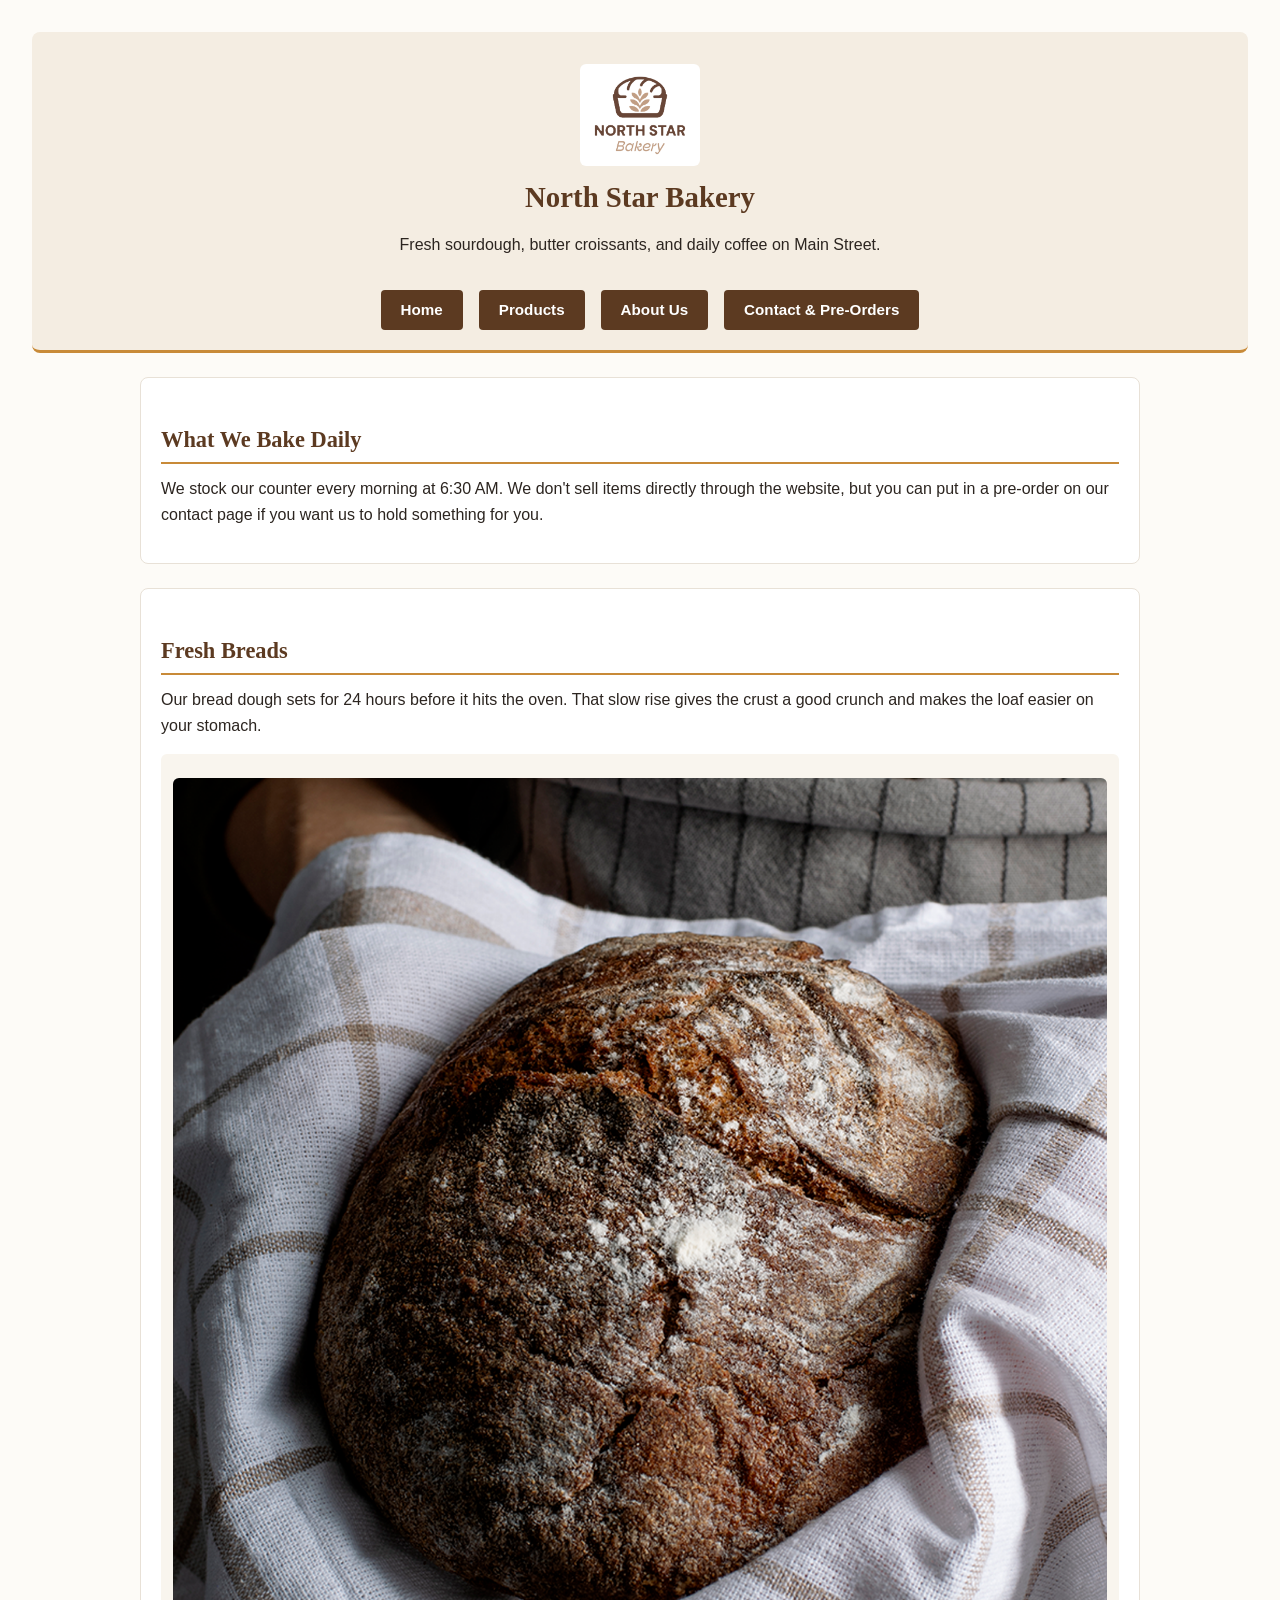
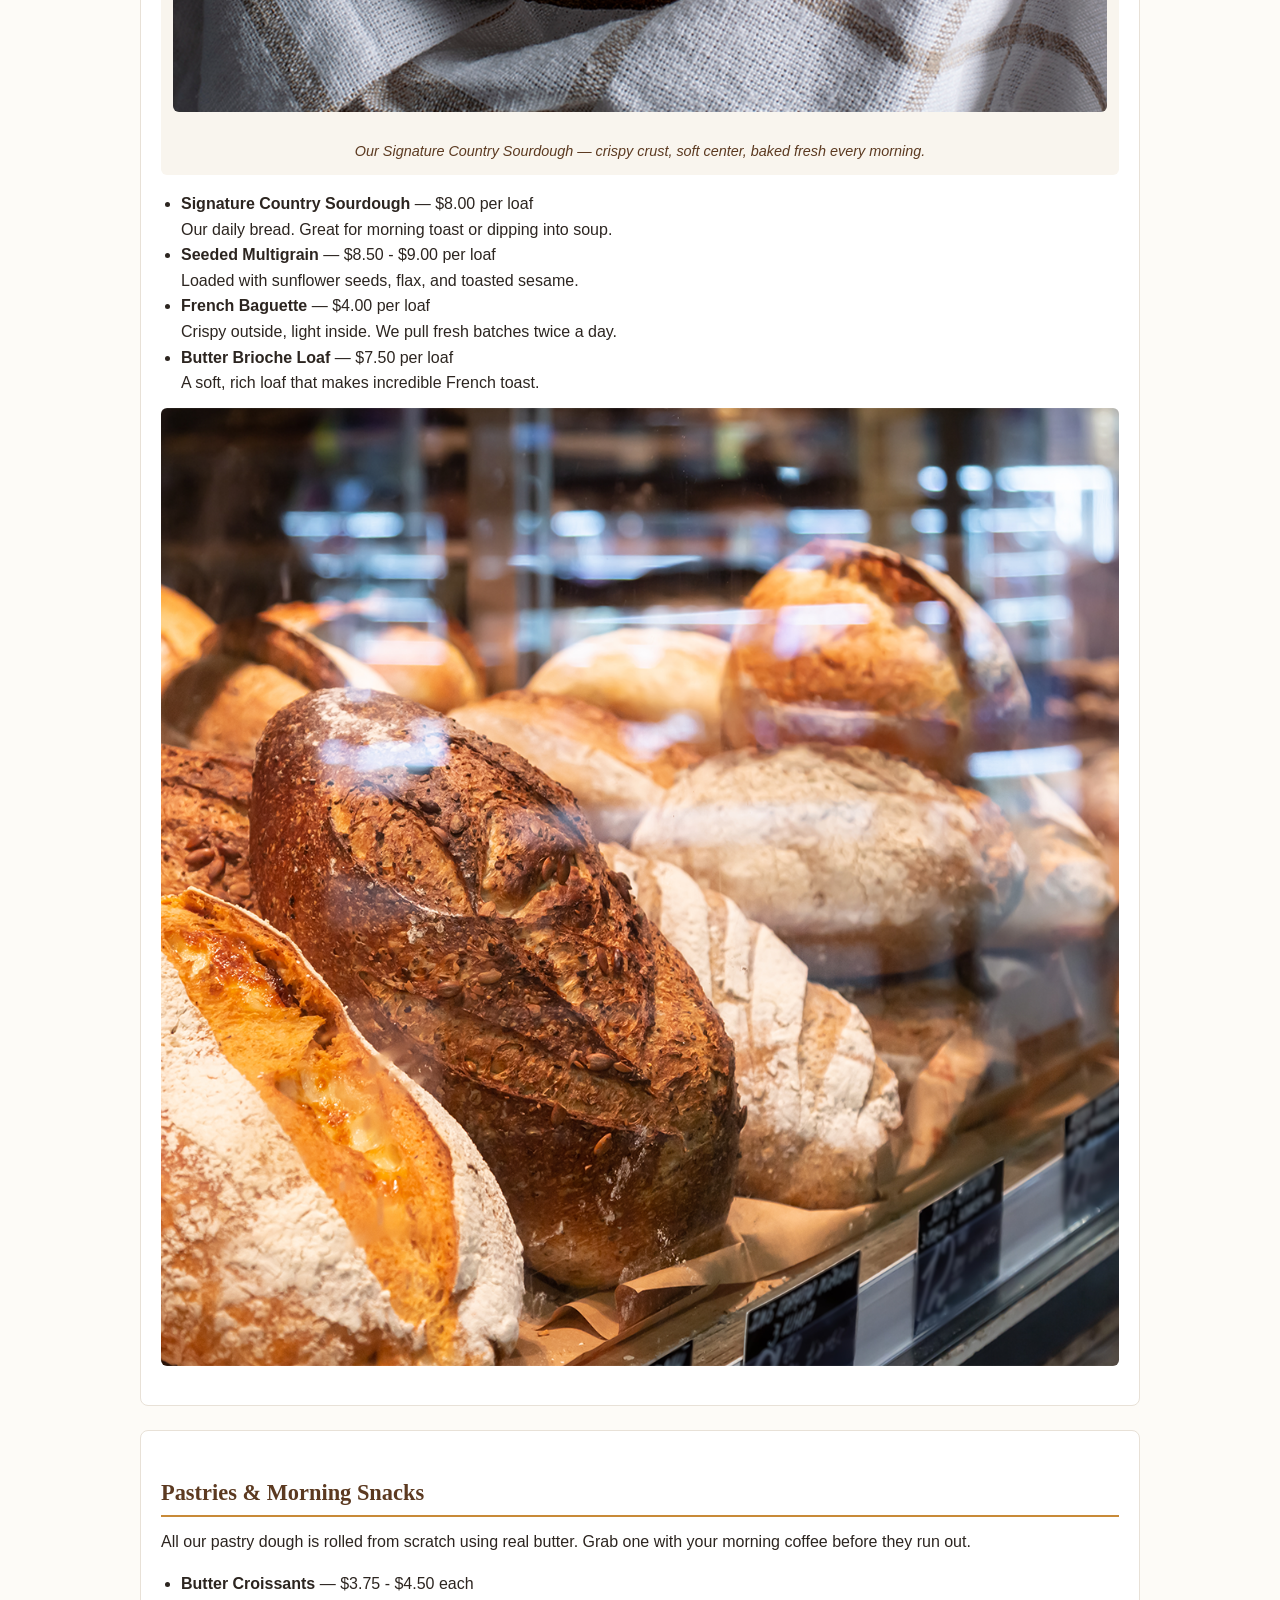
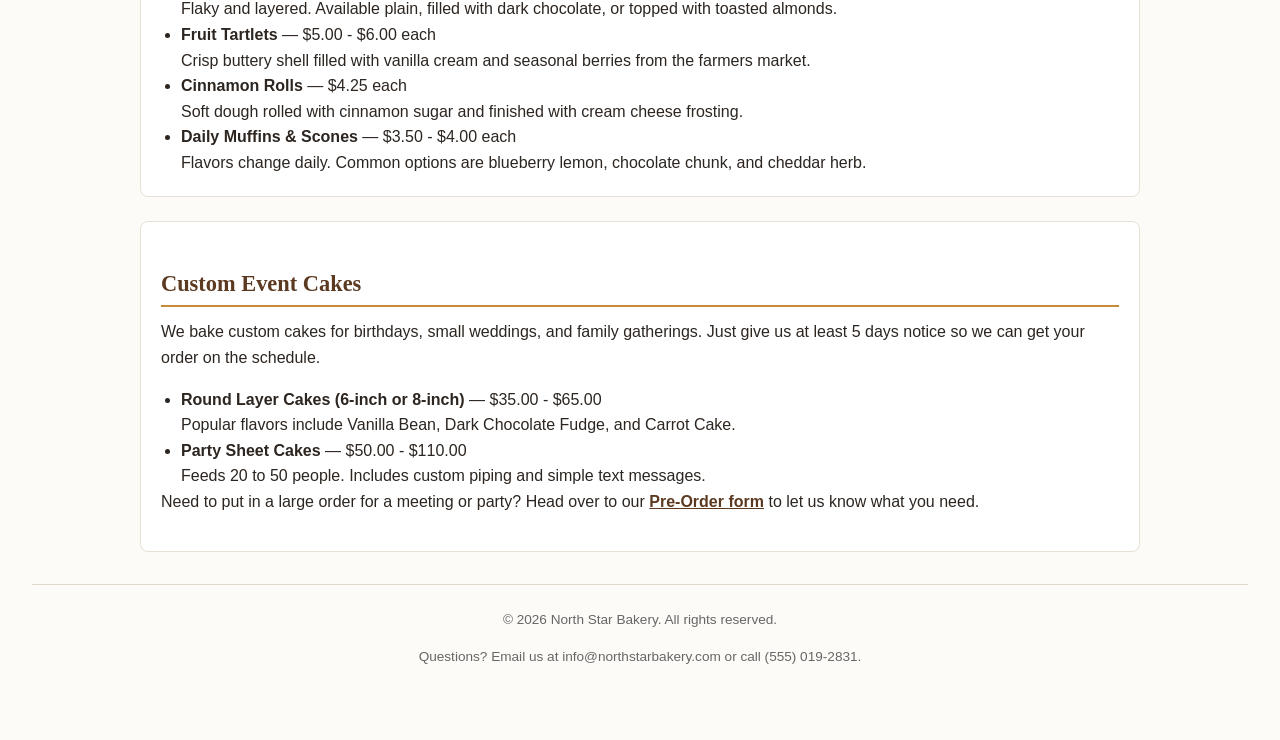
<file: about.html>
<!DOCTYPE html>
<html lang="en">
<head>
    <link rel="stylesheet" href="styles.css">
    <meta charset="UTF-8">
    <meta name="viewport" content="width=device-width, initial-scale=1.0">
    <title>North Star Bakery - Daily Breads & Pastries</title>
</head>
<body>

    <header>
        <img src="bakery-logo_c.png" alt="North Star Bakery logo showing a compass and wheat motif">
        <h1>North Star Bakery</h1>
        <p>Fresh sourdough, butter croissants, and daily coffee on Main Street.</p>
        
        <nav>
            <ul>
                <li><a href="index.html">Home</a></li>
                <li><a href="products.html">Products</a></li>
                <li><a href="about.html">About Us</a></li>
                <li><a href="contact.html">Contact & Pre-Orders</a></li>
            </ul>
        </nav>
    </header>

    <main>
        <section>
            <h2>What We Bake Daily</h2>
            <p>We stock our counter every morning at 6:30 AM. We don't sell items directly through the website, but you can put in a pre-order on our contact page if you want us to hold something for you.</p>
        </section>

        <section>
            <h2>Fresh Breads</h2>
            <p>Our bread dough sets for 24 hours before it hits the oven. That slow rise gives the crust a good crunch and makes the loaf easier on your stomach.</p>
            
            <figure>
                <img src="bakery-signature-loaf_c.png" alt="A freshly baked round loaf of country sourdough with a scoring design on top">
                <figcaption>Our Signature Country Sourdough — crispy crust, soft center, baked fresh every morning.</figcaption>
            </figure>

            <ul>
                <li>
                    <strong>Signature Country Sourdough</strong> — $8.00 per loaf
                    <br>Our daily bread. Great for morning toast or dipping into soup.
                </li>
                <li>
                    <strong>Seeded Multigrain</strong> — $8.50 - $9.00 per loaf
                    <br>Loaded with sunflower seeds, flax, and toasted sesame.
                </li>
                <li>
                    <strong>French Baguette</strong> — $4.00 per loaf
                    <br>Crispy outside, light inside. We pull fresh batches twice a day.
                </li>
                <li>
                    <strong>Butter Brioche Loaf</strong> — $7.50 per loaf
                    <br>A soft, rich loaf that makes incredible French toast.
                </li>
            </ul>
            
            <img src="bakery-bread_c.png" alt="Selection of freshly baked artisan breads resting on cooling racks">
        </section>

        <section>
            <h2>Pastries & Morning Snacks</h2>
            <p>All our pastry dough is rolled from scratch using real butter. Grab one with your morning coffee before they run out.</p>
            <ul>
                <li>
                    <strong>Butter Croissants</strong> — $3.75 - $4.50 each
                    <br>Flaky and layered. Available plain, filled with dark chocolate, or topped with toasted almonds.
                </li>
                <li>
                    <strong>Fruit Tartlets</strong> — $5.00 - $6.00 each
                    <br>Crisp buttery shell filled with vanilla cream and seasonal berries from the farmers market.
                </li>
                <li>
                    <strong>Cinnamon Rolls</strong> — $4.25 each
                    <br>Soft dough rolled with cinnamon sugar and finished with cream cheese frosting.
                </li>
                <li>
                    <strong>Daily Muffins & Scones</strong> — $3.50 - $4.00 each
                    <br>Flavors change daily. Common options are blueberry lemon, chocolate chunk, and cheddar herb.
                </li>
            </ul>
        </section>

        <section>
            <h2>Custom Event Cakes</h2>
            <p>We bake custom cakes for birthdays, small weddings, and family gatherings. Just give us at least 5 days notice so we can get your order on the schedule.</p>
            <ul>
                <li>
                    <strong>Round Layer Cakes (6-inch or 8-inch)</strong> — $35.00 - $65.00
                    <br>Popular flavors include Vanilla Bean, Dark Chocolate Fudge, and Carrot Cake.
                </li>
                <li>
                    <strong>Party Sheet Cakes</strong> — $50.00 - $110.00
                    <br>Feeds 20 to 50 people. Includes custom piping and simple text messages.
                </li>
            </ul>
            <p>Need to put in a large order for a meeting or party? Head over to our <a href="contact.html">Pre-Order form</a> to let us know what you need.</p>
        </section>
    </main>

    <footer>
        <p>&copy; 2026 North Star Bakery. All rights reserved.</p>
        <p>Questions? Email us at info@northstarbakery.com or call (555) 019-2831.</p>
    </footer>
<script src="script.js"></script>
</body>
</html>
</file>
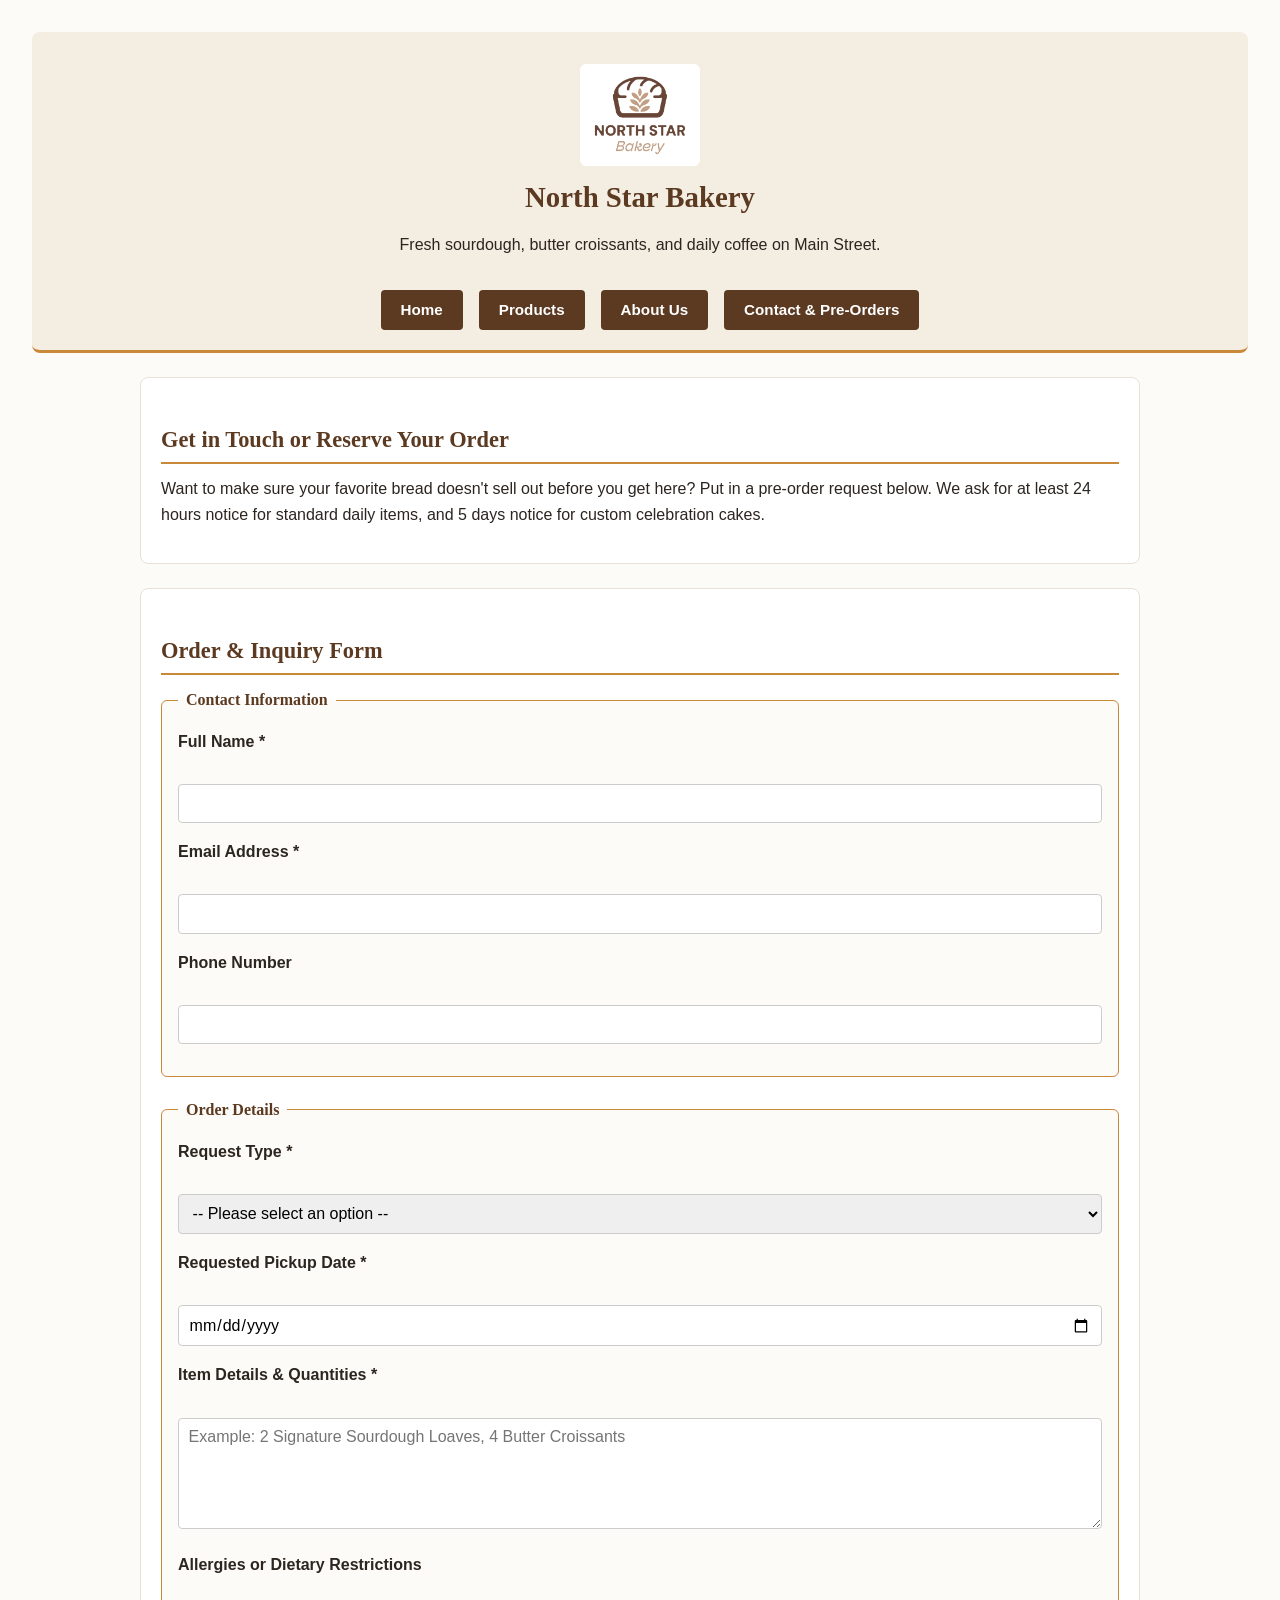
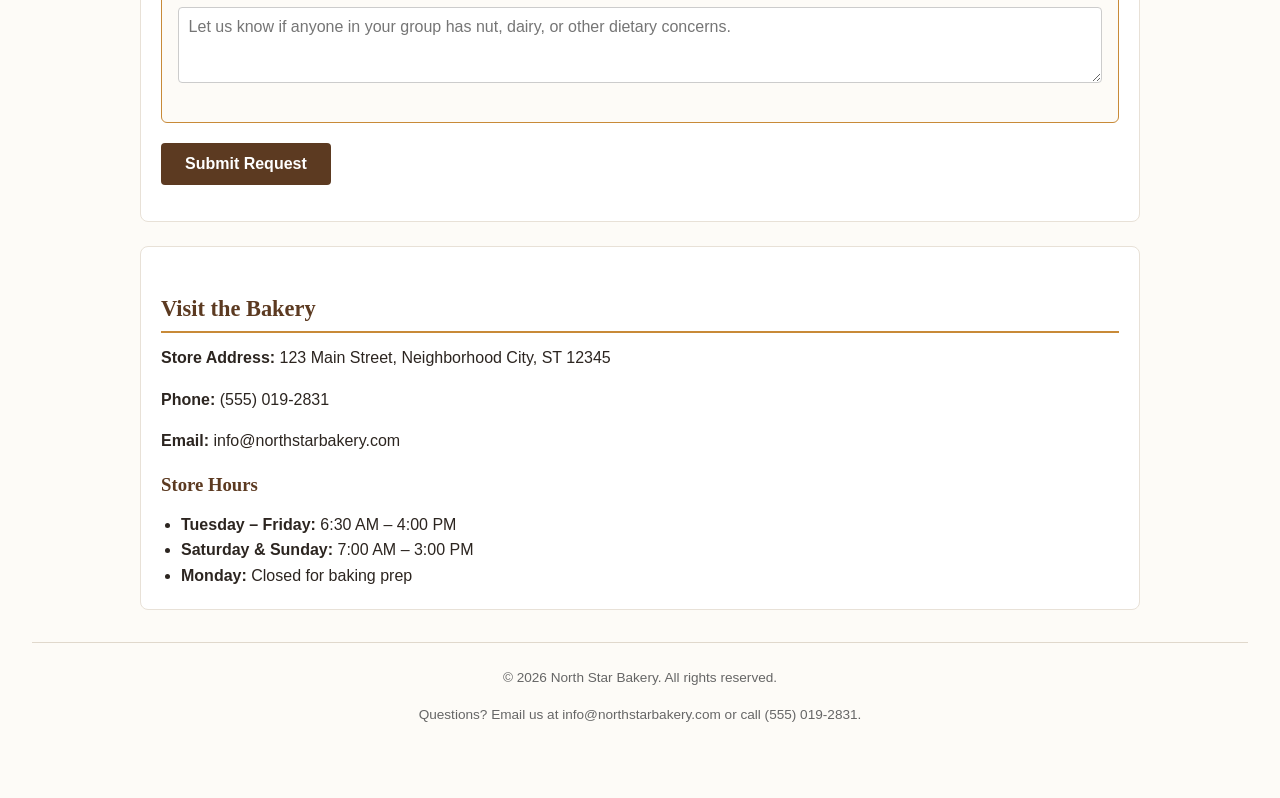
<file: contact.html>
<!DOCTYPE html>
<html lang="en">
<head>
    <link rel="stylesheet" href="styles.css">
    <meta charset="UTF-8">
    <meta name="viewport" content="width=device-width, initial-scale=1.0">
    <title>North Star Bakery - Pre-Orders & Contact</title>
</head>
<body>

    <header>
        <img src="bakery-logo_c.png" alt="North Star Bakery logo showing a compass and wheat motif">
        <h1>North Star Bakery</h1>
        <p>Fresh sourdough, butter croissants, and daily coffee on Main Street.</p>
        
        <nav>
            <ul>
                <li><a href="index.html">Home</a></li>
                <li><a href="products.html">Products</a></li>
                <li><a href="about.html">About Us</a></li>
                <li><a href="contact.html">Contact & Pre-Orders</a></li>
            </ul>
        </nav>
    </header>

    <main>
        <section>
            <h2>Get in Touch or Reserve Your Order</h2>
            <p>Want to make sure your favorite bread doesn't sell out before you get here? Put in a pre-order request below. We ask for at least 24 hours notice for standard daily items, and 5 days notice for custom celebration cakes.</p>
        </section>

        <section>
            <h2>Order & Inquiry Form</h2>
            
            <form id="bakery-order-form" action="#" method="post">
                
                <fieldset>
                    <legend>Contact Information</legend>
                    
                    <p>
                        <label for="full-name">Full Name *</label><br>
                        <input type="text" id="full-name" name="full_name" required minlength="2">
                    </p>
                    
                    <p>
                        <label for="email-address">Email Address *</label><br>
                        <input type="email" id="email-address" name="email_address" required>
                    </p>
                    
                    <p>
                        <label for="phone-number">Phone Number</label><br>
                        <input type="tel" id="phone-number" name="phone_number">
                    </p>
                </fieldset>

                <fieldset>
                    <legend>Order Details</legend>
                    
                    <p>
                        <label for="request-type">Request Type *</label><br>
                        <select id="request-type" name="request_type" required>
                            <option value="">-- Please select an option --</option>
                            <option value="pre-order">Standard Item Pre-Order</option>
                            <option value="custom-cake">Custom Cake Request</option>
                            <option value="catering">Event Catering Inquiry</option>
                            <option value="general">General Question</option>
                        </select>
                    </p>
                    
                    <p>
                        <label for="pickup-date">Requested Pickup Date *</label><br>
                        <input type="date" id="pickup-date" name="pickup_date" required>
                    </p>
                    
                    <p>
                        <label for="item-details">Item Details & Quantities *</label><br>
                        <textarea id="item-details" name="item_details" rows="5" cols="40" required placeholder="Example: 2 Signature Sourdough Loaves, 4 Butter Croissants"></textarea>
                    </p>
                    
                    <p>
                        <label for="allergy-notes">Allergies or Dietary Restrictions</label><br>
                        <textarea id="allergy-notes" name="allergy_notes" rows="3" cols="40" placeholder="Let us know if anyone in your group has nut, dairy, or other dietary concerns."></textarea>
                    </p>
                </fieldset>

                <p>
                    <button type="submit">Submit Request</button>
                </p>

            </form>
        </section>

        <section>
            <h2>Visit the Bakery</h2>
            <p><strong>Store Address:</strong> 123 Main Street, Neighborhood City, ST 12345</p>
            <p><strong>Phone:</strong> (555) 019-2831</p>
            <p><strong>Email:</strong> info@northstarbakery.com</p>
            
            <h3>Store Hours</h3>
            <ul>
                <li><strong>Tuesday – Friday:</strong> 6:30 AM – 4:00 PM</li>
                <li><strong>Saturday &amp; Sunday:</strong> 7:00 AM – 3:00 PM</li>
                <li><strong>Monday:</strong> Closed for baking prep</li>
            </ul>
        </section>
    </main>

    <footer>
        <p>&copy; 2026 North Star Bakery. All rights reserved.</p>
        <p>Questions? Email us at info@northstarbakery.com or call (555) 019-2831.</p>
    </footer>
<script src="script.js"></script>
</body>
</html>
</file>
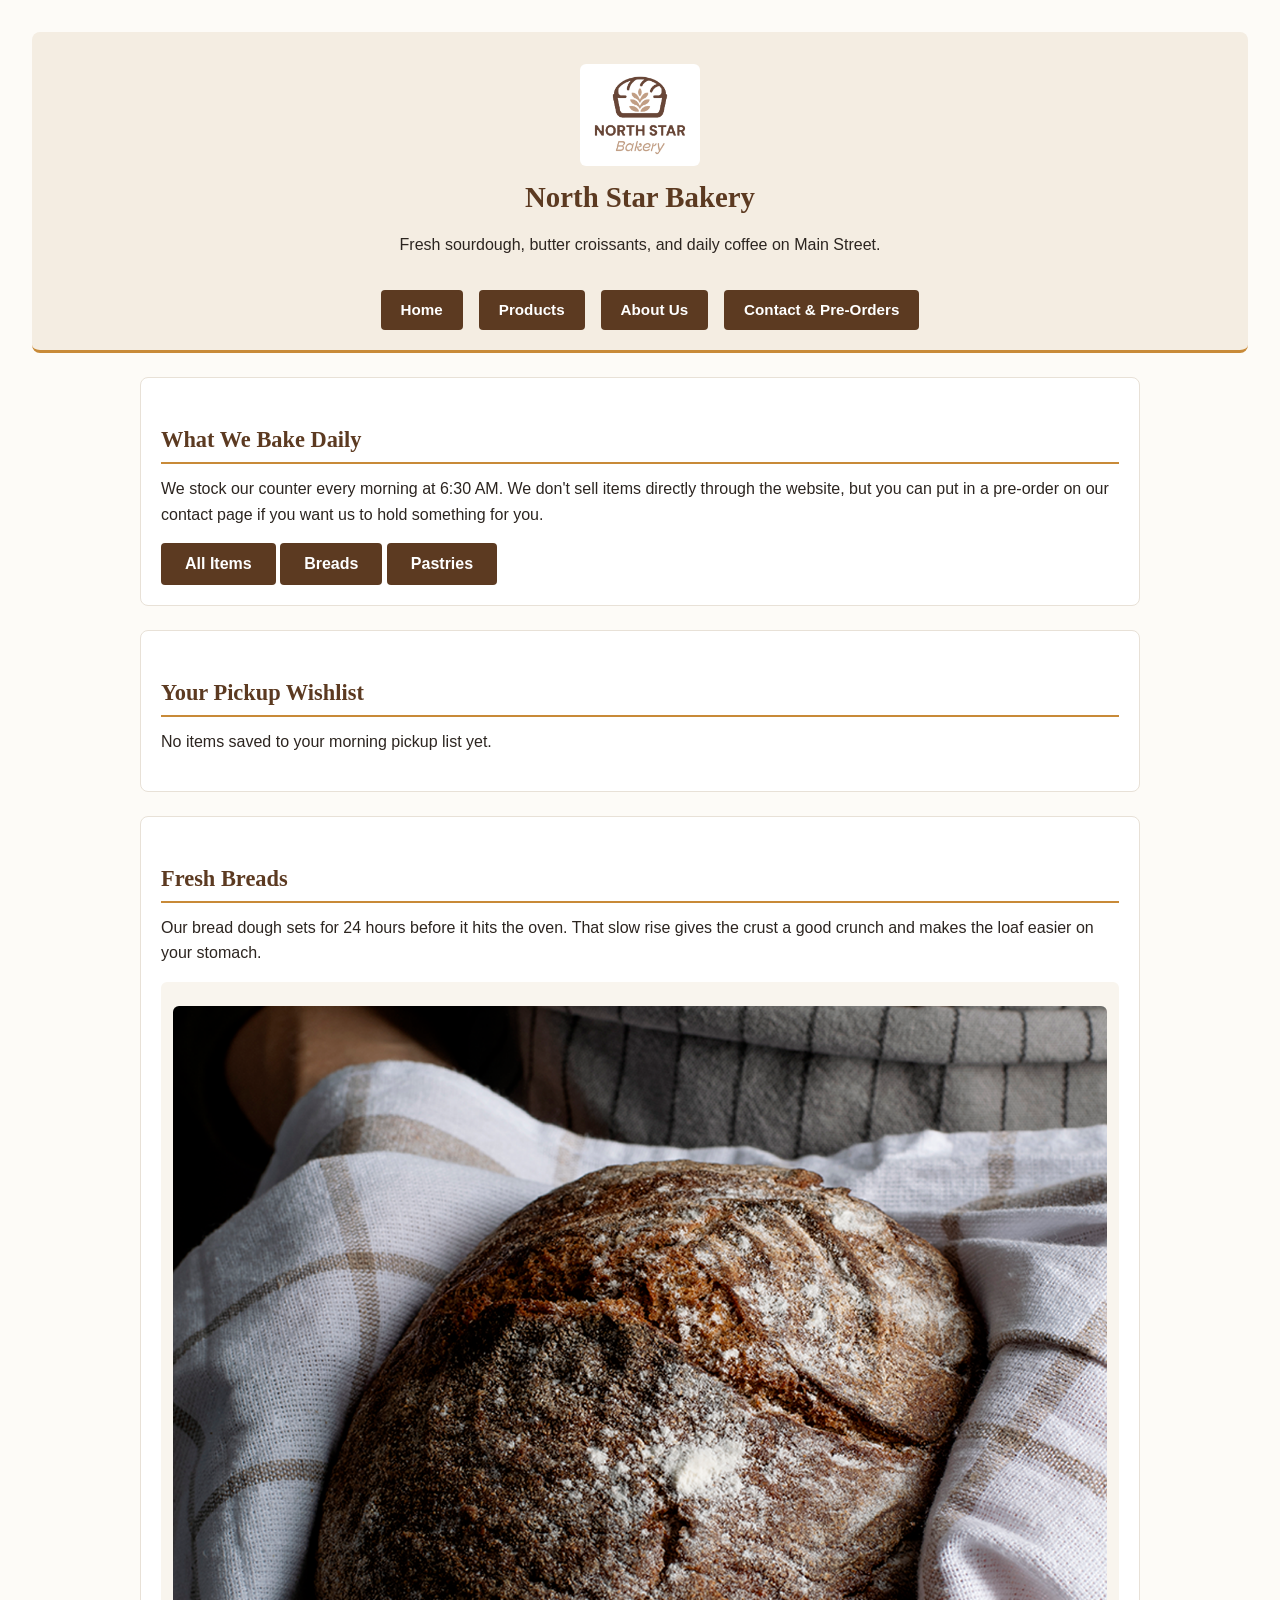
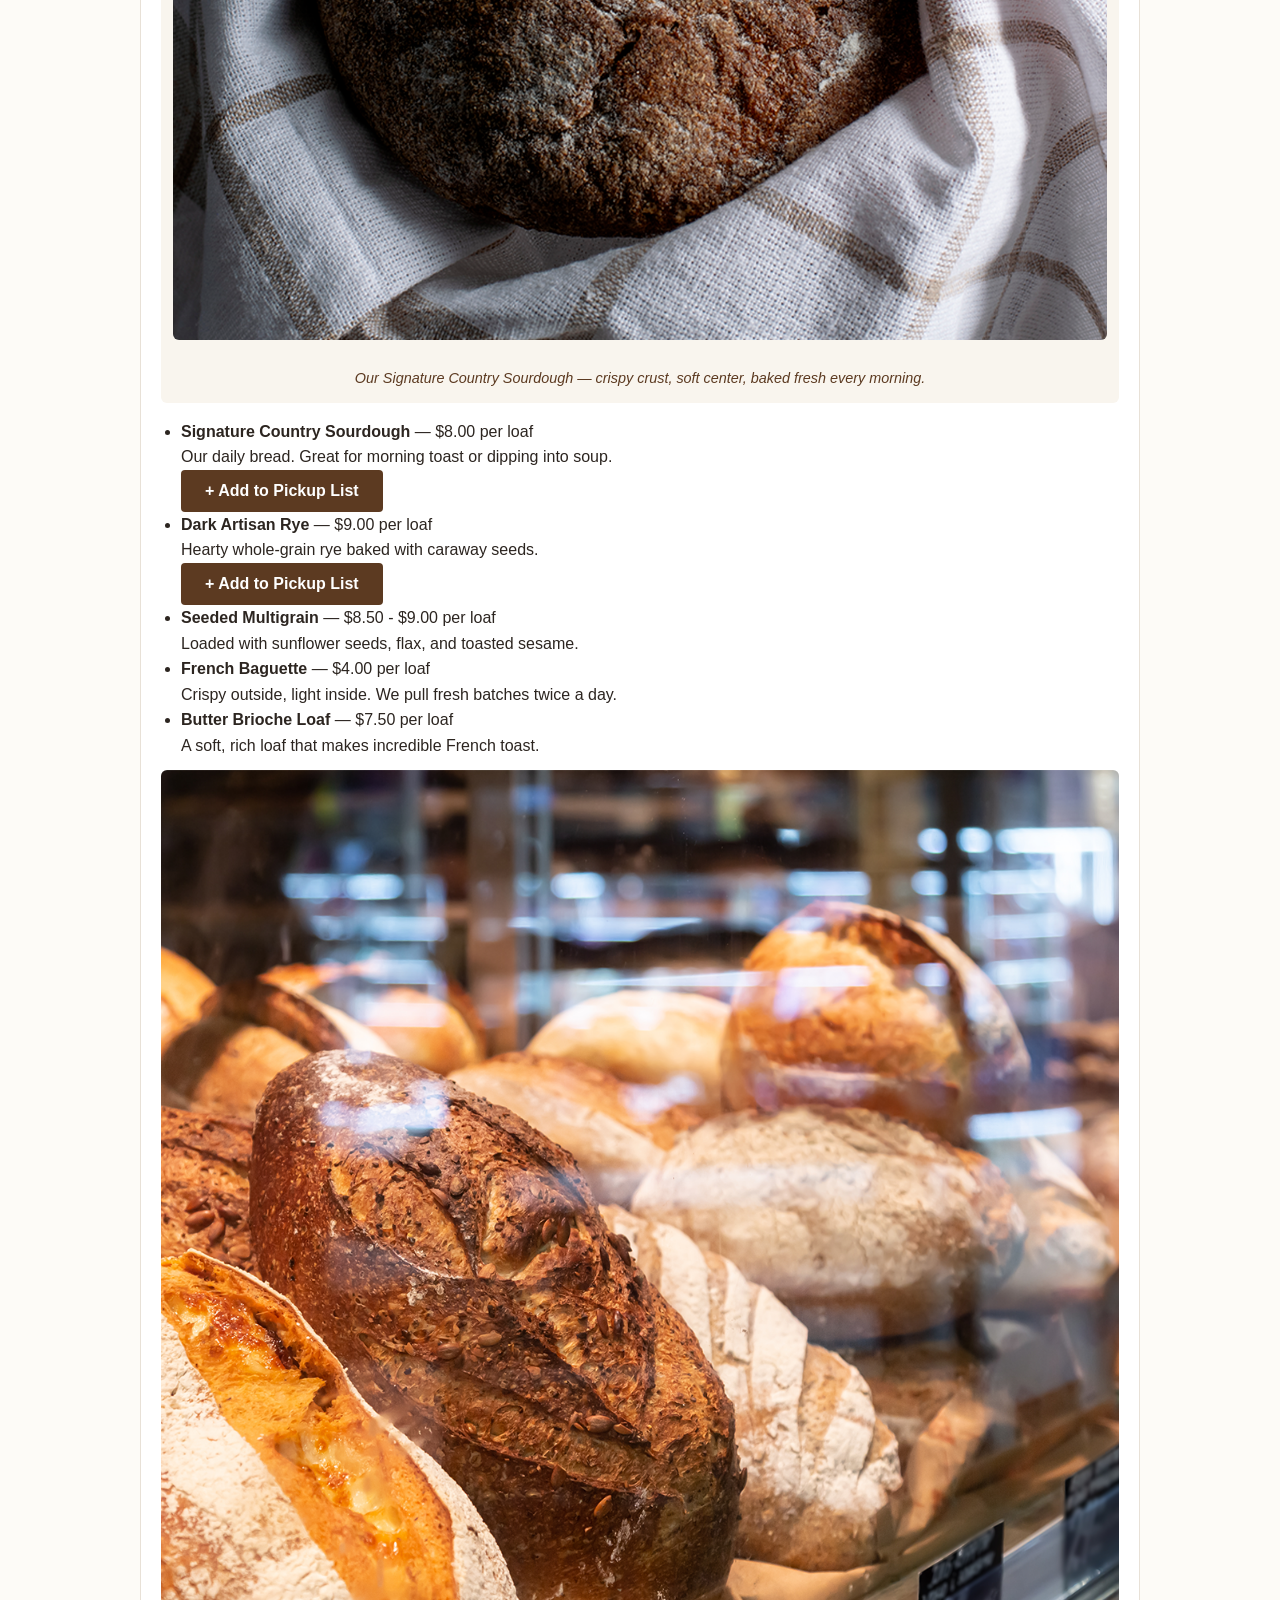
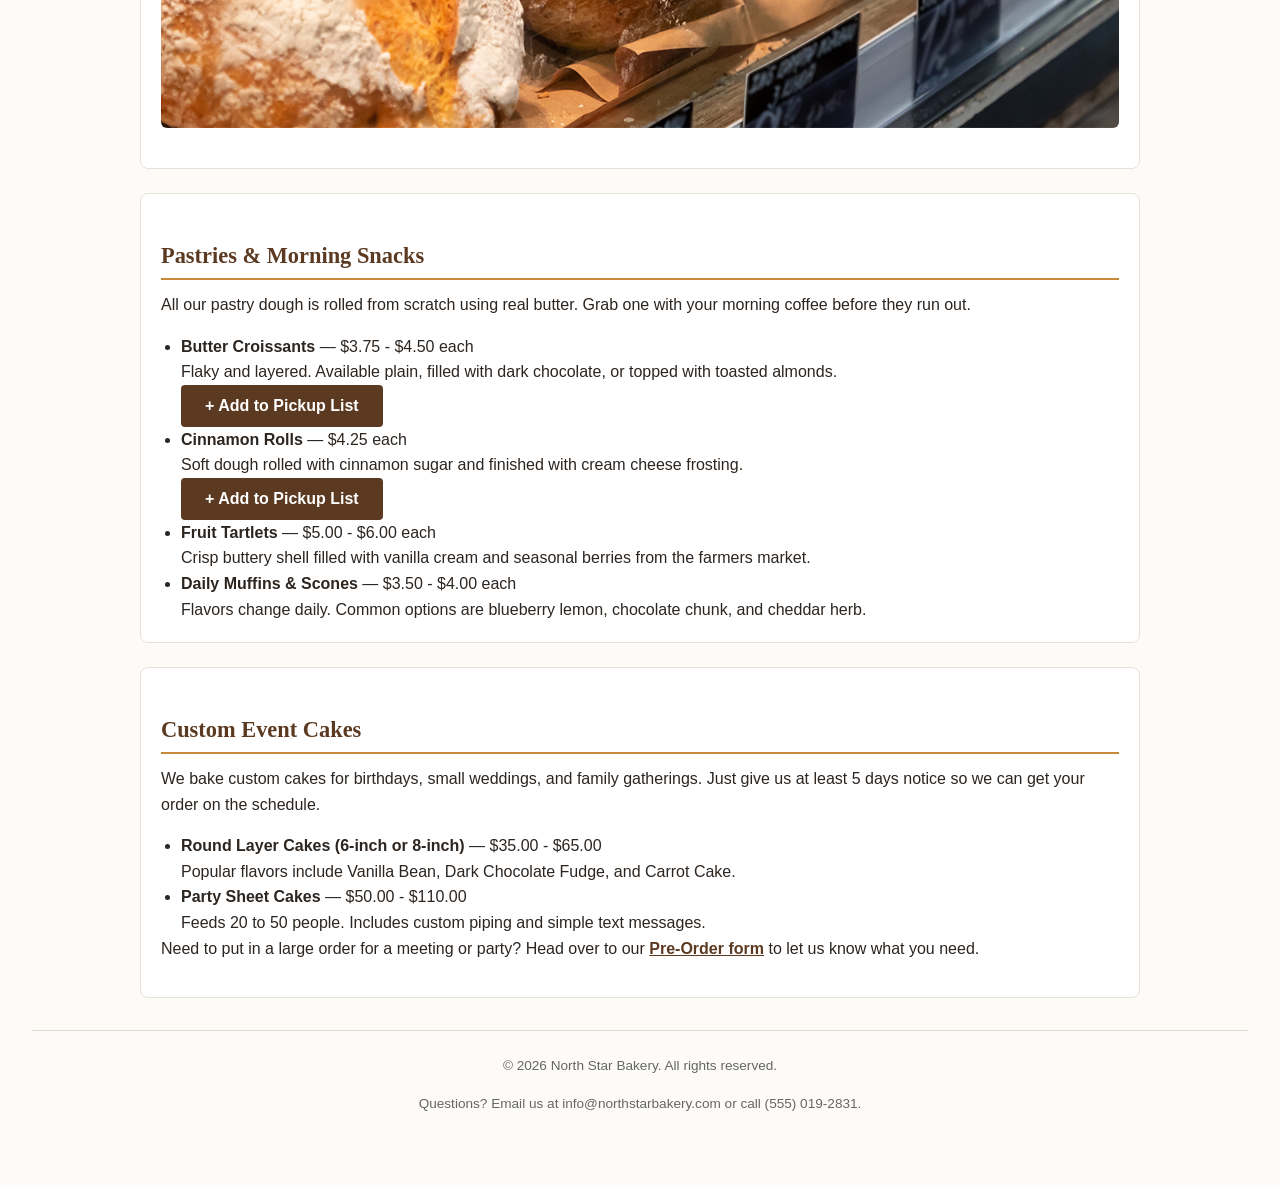
<file: products.html>
<!DOCTYPE html>
<html lang="en">
<head>
    <link rel="stylesheet" href="styles.css">
    <meta charset="UTF-8">
    <meta name="viewport" content="width=device-width, initial-scale=1.0">
    <title>North Star Bakery - Daily Breads & Pastries</title>
</head>
<body>

    <header>
        <img src="bakery-logo_c.png" alt="North Star Bakery logo showing a compass and wheat motif">
        <h1>North Star Bakery</h1>
        <p>Fresh sourdough, butter croissants, and daily coffee on Main Street.</p>
        
        <nav>
            <ul>
                <li><a href="index.html">Home</a></li>
                <li><a href="products.html">Products</a></li>
                <li><a href="about.html">About Us</a></li>
                <li><a href="contact.html">Contact & Pre-Orders</a></li>
            </ul>
        </nav>
    </header>

    <main>
        <section>
            <h2>What We Bake Daily</h2>
            <p>We stock our counter every morning at 6:30 AM. We don't sell items directly through the website, but you can put in a pre-order on our contact page if you want us to hold something for you.</p>
            
            <div class="category-filters">
                <button class="filter-btn" data-category="all">All Items</button>
                <button class="filter-btn" data-category="bread">Breads</button>
                <button class="filter-btn" data-category="pastry">Pastries</button>
            </div>
        </section>

        <section>
            <h2>Your Pickup Wishlist</h2>
            <div id="favorites-list"></div>
        </section>

        <section>
            <h2>Fresh Breads</h2>
            <p>Our bread dough sets for 24 hours before it hits the oven. That slow rise gives the crust a good crunch and makes the loaf easier on your stomach.</p>
            
            <figure>
                <img src="bakery-signature-loaf_c.png" alt="A freshly baked round loaf of country sourdough with a scoring design on top">
                <figcaption>Our Signature Country Sourdough — crispy crust, soft center, baked fresh every morning.</figcaption>
            </figure>

            <ul class="product-list">
                <li class="product-card" data-category="bread">
                    <strong>Signature Country Sourdough</strong> — $8.00 per loaf
                    <br>Our daily bread. Great for morning toast or dipping into soup.
                    <br><button class="fav-toggle-btn" data-id="sourdough">+ Add to Pickup List</button>
                </li>
                <li class="product-card" data-category="bread">
                    <strong>Dark Artisan Rye</strong> — $9.00 per loaf
                    <br>Hearty whole-grain rye baked with caraway seeds.
                    <br><button class="fav-toggle-btn" data-id="rye">+ Add to Pickup List</button>
                </li>
                <li>
                    <strong>Seeded Multigrain</strong> — $8.50 - $9.00 per loaf
                    <br>Loaded with sunflower seeds, flax, and toasted sesame.
                </li>
                <li>
                    <strong>French Baguette</strong> — $4.00 per loaf
                    <br>Crispy outside, light inside. We pull fresh batches twice a day.
                </li>
                <li>
                    <strong>Butter Brioche Loaf</strong> — $7.50 per loaf
                    <br>A soft, rich loaf that makes incredible French toast.
                </li>
            </ul>
            
            <img src="bakery-bread_c.png" alt="Selection of freshly baked artisan breads resting on cooling racks">
        </section>

        <section>
            <h2>Pastries & Morning Snacks</h2>
            <p>All our pastry dough is rolled from scratch using real butter. Grab one with your morning coffee before they run out.</p>
            <ul class="product-list">
                <li class="product-card" data-category="pastry">
                    <strong>Butter Croissants</strong> — $3.75 - $4.50 each
                    <br>Flaky and layered. Available plain, filled with dark chocolate, or topped with toasted almonds.
                    <br><button class="fav-toggle-btn" data-id="croissant">+ Add to Pickup List</button>
                </li>
                <li class="product-card" data-category="pastry">
                    <strong>Cinnamon Rolls</strong> — $4.25 each
                    <br>Soft dough rolled with cinnamon sugar and finished with cream cheese frosting.
                    <br><button class="fav-toggle-btn" data-id="cinnamon-roll">+ Add to Pickup List</button>
                </li>
                <li>
                    <strong>Fruit Tartlets</strong> — $5.00 - $6.00 each
                    <br>Crisp buttery shell filled with vanilla cream and seasonal berries from the farmers market.
                </li>
                <li>
                    <strong>Daily Muffins & Scones</strong> — $3.50 - $4.00 each
                    <br>Flavors change daily. Common options are blueberry lemon, chocolate chunk, and cheddar herb.
                </li>
            </ul>
        </section>

        <section>
            <h2>Custom Event Cakes</h2>
            <p>We bake custom cakes for birthdays, small weddings, and family gatherings. Just give us at least 5 days notice so we can get your order on the schedule.</p>
            <ul>
                <li>
                    <strong>Round Layer Cakes (6-inch or 8-inch)</strong> — $35.00 - $65.00
                    <br>Popular flavors include Vanilla Bean, Dark Chocolate Fudge, and Carrot Cake.
                </li>
                <li>
                    <strong>Party Sheet Cakes</strong> — $50.00 - $110.00
                    <br>Feeds 20 to 50 people. Includes custom piping and simple text messages.
                </li>
            </ul>
            <p>Need to put in a large order for a meeting or party? Head over to our <a href="contact.html">Pre-Order form</a> to let us know what you need.</p>
        </section>
    </main>

    <footer>
        <p>&copy; 2026 North Star Bakery. All rights reserved.</p>
        <p>Questions? Email us at info@northstarbakery.com or call (555) 019-2831.</p>
    </footer>
<script src="script.js"></script>
</body>
</html>
</file>
<file: styles.css>
:root {
    --color-primary: #5c3a21;      /* Headings & Header */
    --color-secondary: #c88a38;    /* Accents & Links */
    --color-bg-light: #fdfbf7;     /* Background */
    --color-text-dark: #2c2520;    /* High contrast body text */
    --color-card-bg: #ffffff;      /* Content card background */
    --font-heading: 'Georgia', serif;
    --font-body: 'Arial', sans-serif;
}

/*Base & Typography Styles */
* {
    box-sizing: border-box;
    margin: 0;
    padding: 0;
}

body {
    background-color: var(--color-bg-light);
    color: var(--color-text-dark);
    font-family: var(--font-body);
    font-size: 1rem;
    line-height: 1.6;
    padding: 1rem;
}

h1, h2, h3 {
    color: var(--color-primary);
    font-family: var(--font-heading);
    margin-bottom: 0.75rem;
}

h1 {
    font-size: 1.8rem;
}

h2 {
    font-size: 1.4rem;
    border-bottom: 2px solid var(--color-secondary);
    padding-bottom: 0.25rem;
    margin-top: 1.5rem;
}

p {
    margin-bottom: 1rem;
}

a {
    color: var(--color-primary);
    text-decoration: underline;
    font-weight: bold;
}

a:hover, a:focus {
    color: var(--color-secondary);
}

/*Header & Navigation (Mobile-First Flexbox)*/
header {
    background-color: #f4ede2;
    padding: 1.25rem;
    border-radius: 8px;
    text-align: center;
    margin-bottom: 1.5rem;
    border-bottom: 3px solid var(--color-secondary);
}

header img {
    max-width: 120px;
    height: auto;
    margin-bottom: 0.5rem;
}

nav ul {
    list-style: none;
    display: flex;
    flex-direction: column;
    gap: 0.5rem;
    margin-top: 1rem;
}

nav a {
    display: block;
    background-color: var(--color-primary);
    color: #ffffff;
    padding: 0.6rem;
    border-radius: 4px;
    text-decoration: none;
    font-size: 0.95rem;
}

nav a:hover, nav a:focus {
    background-color: var(--color-secondary);
    color: #ffffff;
}

/*Main Content & Cards*/
main {
    max-width: 1000px;
    margin: 0 auto;
}

section {
    background-color: var(--color-card-bg);
    padding: 1.25rem;
    margin-bottom: 1.5rem;
    border-radius: 8px;
    border: 1px solid #e8e1d7;
}

img, video {
    max-width: 100%;
    height: auto;
    border-radius: 6px;
    margin: 0.75rem 0;
}

figure {
    background-color: #f9f5ee;
    padding: 0.75rem;
    border-radius: 6px;
    margin: 1rem 0;
    text-align: center;
}

figcaption {
    font-style: italic;
    font-size: 0.9rem;
    color: var(--color-primary);
    margin-top: 0.5rem;
}

/*Forms & Inputs */
fieldset {
    border: 1px solid var(--color-secondary);
    border-radius: 6px;
    padding: 1rem;
    margin-bottom: 1.25rem;
    background-color: #fdfbf7;
}

legend {
    font-family: var(--font-heading);
    font-weight: bold;
    color: var(--color-primary);
    padding: 0 0.5rem;
}

label {
    font-weight: bold;
    display: block;
    margin-bottom: 0.25rem;
}

input, select, textarea {
    width: 100%;
    padding: 0.6rem;
    border: 1px solid #ccc;
    border-radius: 4px;
    font-size: 1rem;
    font-family: inherit;
}

button {
    background-color: var(--color-primary);
    color: #ffffff;
    padding: 0.75rem 1.5rem;
    font-size: 1rem;
    font-weight: bold;
    border: none;
    border-radius: 4px;
    cursor: pointer;
}

button:hover {
    background-color: var(--color-secondary);
}

/*Footer */
footer {
    text-align: center;
    padding: 1.5rem;
    font-size: 0.85rem;
    color: #666666;
    border-top: 1px solid #e0d8cc;
    margin-top: 2rem;
}

/*
Responsive Layout Adjustment (Desktop Media Query)*/
@media (min-width: 768px) {
    body {
        padding: 2rem;
    }

    header {
        display: flex;
        flex-direction: column;
        align-items: center;
    }

    nav ul {
        flex-direction: row;
        justify-content: center;
        gap: 1rem;
    }

    nav a {
        padding: 0.5rem 1.25rem;
    }

    /* Multi-column layout for list blocks */
    ul {
        padding-left: 1.25rem;
    }
}
</file>
